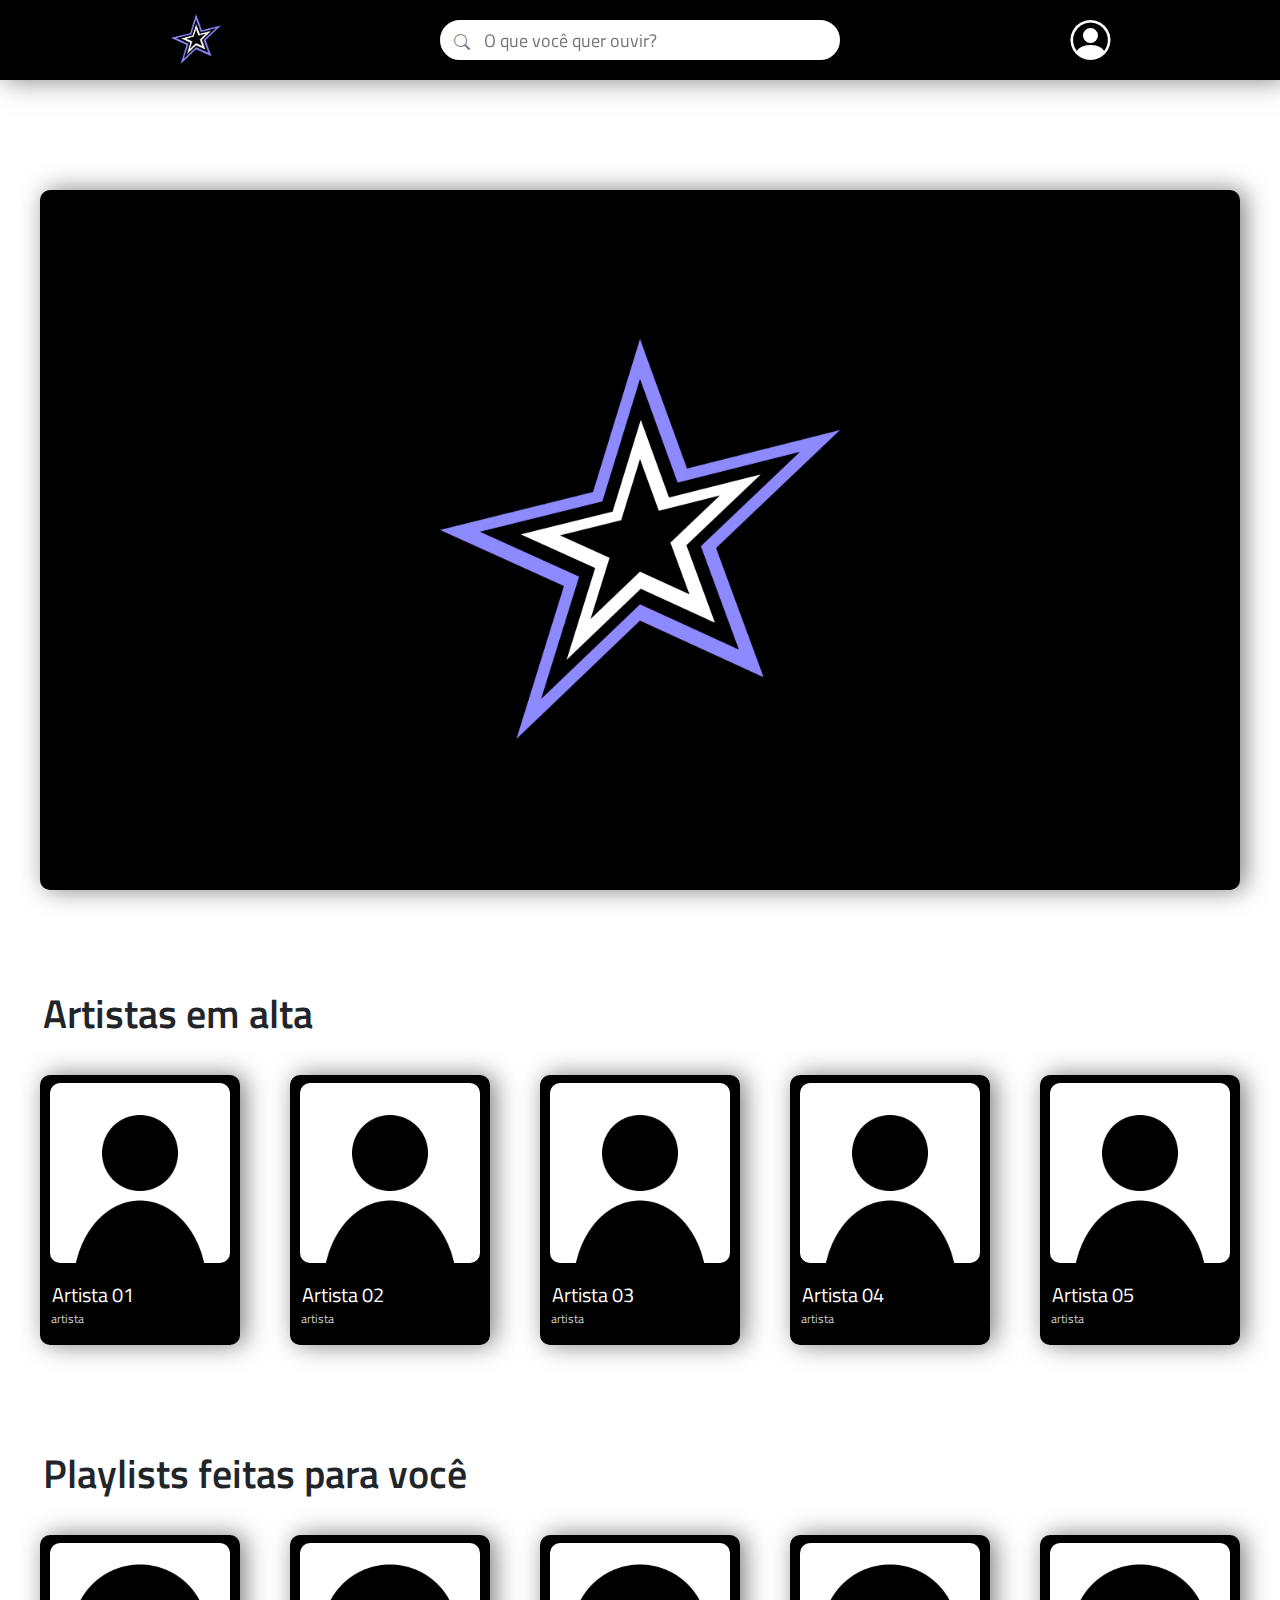
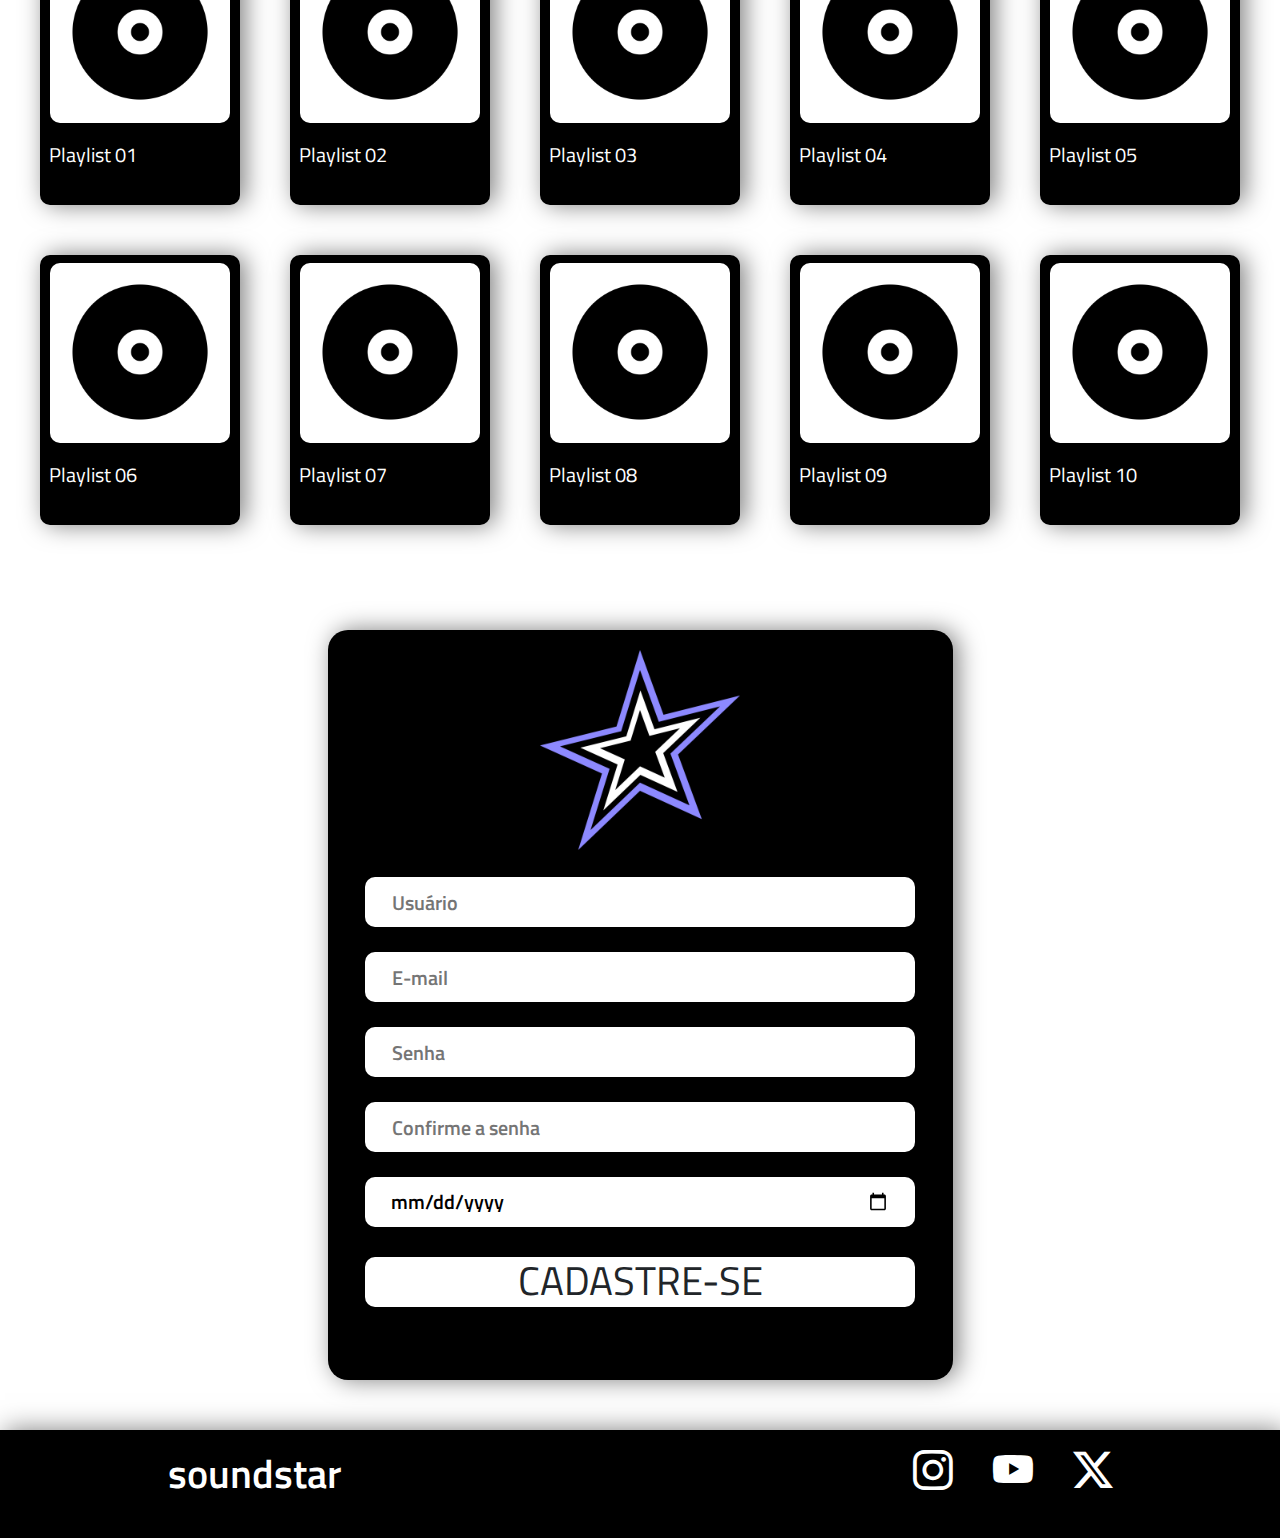
<file: index.html>
<!DOCTYPE html>
<html lang="pt-br">
    <head>
        <meta charset="UTF-8">
        <meta name="viewport" content="width=device-width, initial-scale=1">
        <meta http-equiv="X-UA-Compatible" content="IE=edge">
        <link href="https://cdn.jsdelivr.net/npm/bootstrap@5.3.3/dist/css/bootstrap.min.css" rel="stylesheet">
        <link rel="stylesheet" href="./css/style.css">

        <link rel="preconnect" href="https://fonts.googleapis.com">
        <link rel="preconnect" href="https://fonts.gstatic.com" crossorigin>
        <link href="https://fonts.googleapis.com/css2?family=Titillium+Web:wght@200;300;400&display=swap" rel="stylesheet">
        <link rel="stylesheet" href="https://cdn.jsdelivr.net/npm/bootstrap-icons@1.11.3/font/bootstrap-icons.min.css">

        
        <meta property="og:type" content="website" />
        <meta property="og:url" content="https://vithorll.github.io/trabalho-bootstrap/" />
        <meta property="og:title" content="Escute músicas gratuitamente com SoundStar!" />
        <meta property="og:description" content="Descubra e reproduza mais de 320 milhões de faixas musicais. Junte-se à maior comunidade online de artistas, bandas, DJs e criadores de áudio do mundo." />
        <meta property="og:image" content="https://vithorll.github.io/trabalho-bootstrap/img/soundstarbackground.png" />

        <title> Soundstar </title>
    </head>

    <body>
        <div class="page-wrapper">

            <!-- ============================================================================================== -->
            <!-- header ======================================================================================= -->
            <header>
                <div class="mycontainer">
                    <div class="logo"><a href="index.html"><figure><img src="./img/logo_soundstar.webp" alt="logo soundstar"></figure></a></div>
                    <div class="search">
                        <div class="lupa-buscar">
                            <i class="bi bi-search"></i>
                        </div>

                        <div class="input-buscar">
                            <input type="text" placeholder="O que você quer ouvir?">
                        </div>
                    </div>
                    <div class="menu">
                        <nav>
                            <a href="#" aria-label="Amizades"><i class="bi bi-people-fill"></i></a>
                            <a href="#" aria-label="Notificações"><i class="bi bi-bell-fill"></i></a>
                            <a href="./html/register.html" aria-label="Configurações"><i class="bi bi-gear-fill"></i></a>
                        </nav>
                    </div>

                    <div class="profile">
                        <nav class="nav2">
                            <a href="./html/user.html" class="profile-pic" aria-label="Perfil"><i class="bi bi-person-circle"></i></a>
                        </nav>
                    </div>
                </div>
            </header>
            <!-- header ======================================================================================= -->
            <!-- ============================================================================================== -->


            <!-- ============================================================================================== -->
            <!-- main ========================================================================================= -->
            <main>

                <div class="main-container">

                    <div class="anuncio">
                        <figure><img src="./img/logo_soundstar.webp" alt="logo soundstar"></figure>
                    </div><!--anuncio-->

                    <div class="legenda1">
                        <h1>Artistas em alta</h1>
                    </div>

                    <div class="artistas-rt">
                        <div class="art-box">
                            <div class="imgt">
                                <figure><img src="./img/img_usuario.webp" alt="icone base de avatar"></figure>
                            </div>
                            <h1>Artista 01</h1>
                            <h2>artista</h2>
                        </div>
                        <div class="art-box">
                            <div class="imgt">
                                <figure><img src="./img/img_usuario.webp" alt="icone base de avatar"></figure>
                            </div>
                            <h1>Artista 02</h1>
                            <h2>artista</h2>
                        </div>
                        <div class="art-box">
                            <div class="imgt">
                                <figure><img src="./img/img_usuario.webp" alt="icone base de avatar"></figure>
                            </div>
                            <h1>Artista 03</h1>
                            <h2>artista</h2>
                        </div>
                        <div class="art-box">
                            <div class="imgt">
                                <figure><img src="./img/img_usuario.webp" alt="icone base de avatar"></figure>
                            </div>
                            <h1>Artista 04</h1>
                            <h2>artista</h2>
                        </div>
                        <div class="art-box">
                            <div class="imgt">
                                <figure><img src="./img/img_usuario.webp" alt="icone base de avatar"></figure>
                            </div>
                            <h1>Artista 05</h1>
                            <h2>artista</h2>
                        </div>
                    </div><!--artistas-rt-->

                    <div class="legenda2">
                        <h1>Playlists feitas para você</h1>
                    </div>

                    <div class="playlists-fpv">
                        <div class="fpv-box">
                            <div class="imgfpv">
                                <figure><img src="./img/img_disco.webp" alt="icone de disco"></figure>
                            </div>
                            <h1>Playlist 01</h1>
                        </div>
                        <div class="fpv-box">
                            <div class="imgfpv">
                                <figure><img src="./img/img_disco.webp" alt="icone de disco"></figure>
                            </div>
                            <h1>Playlist 02</h1>
                        </div>
                        <div class="fpv-box">
                            <div class="imgfpv">
                                <figure><img src="./img/img_disco.webp" alt="icone de disco"></figure>
                            </div>
                            <h1>Playlist 03</h1>
                        </div>
                        <div class="fpv-box">
                            <div class="imgfpv">
                                <figure><img src="./img/img_disco.webp" alt="icone de disco"></figure>
                            </div>
                            <h1>Playlist 04</h1>
                        </div>
                        <div class="fpv-box">
                            <div class="imgfpv">
                                <figure><img src="./img/img_disco.webp" alt="icone de disco"></figure>
                            </div>
                            <h1>Playlist 05</h1>
                        </div>
                        <div class="fpv-box">
                            <div class="imgfpv">
                                <figure><img src="./img/img_disco.webp" alt="icone de disco"></figure>
                            </div>
                            <h1>Playlist 06</h1>
                        </div>
                        <div class="fpv-box">
                            <div class="imgfpv">
                                <figure><img src="./img/img_disco.webp" alt="icone de disco"></figure>
                            </div>
                            <h1>Playlist 07</h1>
                        </div>
                        <div class="fpv-box">
                            <div class="imgfpv">
                                <figure><img src="./img/img_disco.webp" alt="icone de disco"></figure>
                            </div>
                            <h1>Playlist 08</h1>
                        </div>
                        <div class="fpv-box">
                            <div class="imgfpv">
                                <figure><img src="./img/img_disco.webp" alt="icone de disco"></figure>
                            </div>
                            <h1>Playlist 09</h1>
                        </div>
                        <div class="fpv-box">
                            <div class="imgfpv">
                                <figure><img src="./img/img_disco.webp" alt="icone de disco"></figure>
                            </div>
                            <h1>Playlist 10</h1>
                        </div>
                        
                        
                    </div><!--playlists-fpv-->

                </div><!--main-container-->

                <div class="register-main-container">

                    <div class="register-bg">
                        <div class="register-logo"><figure><img src="./img/logo_soundstar.webp" alt="logo soundstar"></figure></div>
                        <form>
                            <div class="inputre"><input type="text" placeholder="Usuário"></div>
                            <div class="inputre"><input type="text" placeholder="E-mail"></div>
                            <div class="inputre"><input type="password" placeholder="Senha"></div>
                            <div class="inputre"><input type="password" placeholder="Confirme a senha"></div>
                            <div class="inputre"><input type="date" aria-label="Data"></div>
                        </form>
                        

                        <div class="submit"><h1>CADASTRE-SE</h1></div>
                    </div><!--register-bg-->
    
                </div><!--register-main-container-->

            </main>
            <!-- main ========================================================================================= -->
            <!-- ============================================================================================== -->
            

            <!-- ============================================================================================== -->
            <!-- footer ======================================================================================= -->
            <footer>    
                <div class="rodape">
                    <h1>soundstar</h1>
                    <nav>
                        <a href="#" aria-label="Instagram"><i class="bi bi-instagram"></i></a>
                        <a href="#" aria-label="Youtube"><i class="bi bi-youtube"></i></a>
                        <a href="#" aria-label="X"><i class="bi bi-twitter-x"></i></a>
                    </nav>  
                </div>
            </footer>
            <!-- footer ======================================================================================= -->
            <!-- ============================================================================================== -->
        </div><!--page-wrapper-->
    </body>

</html>
</file>
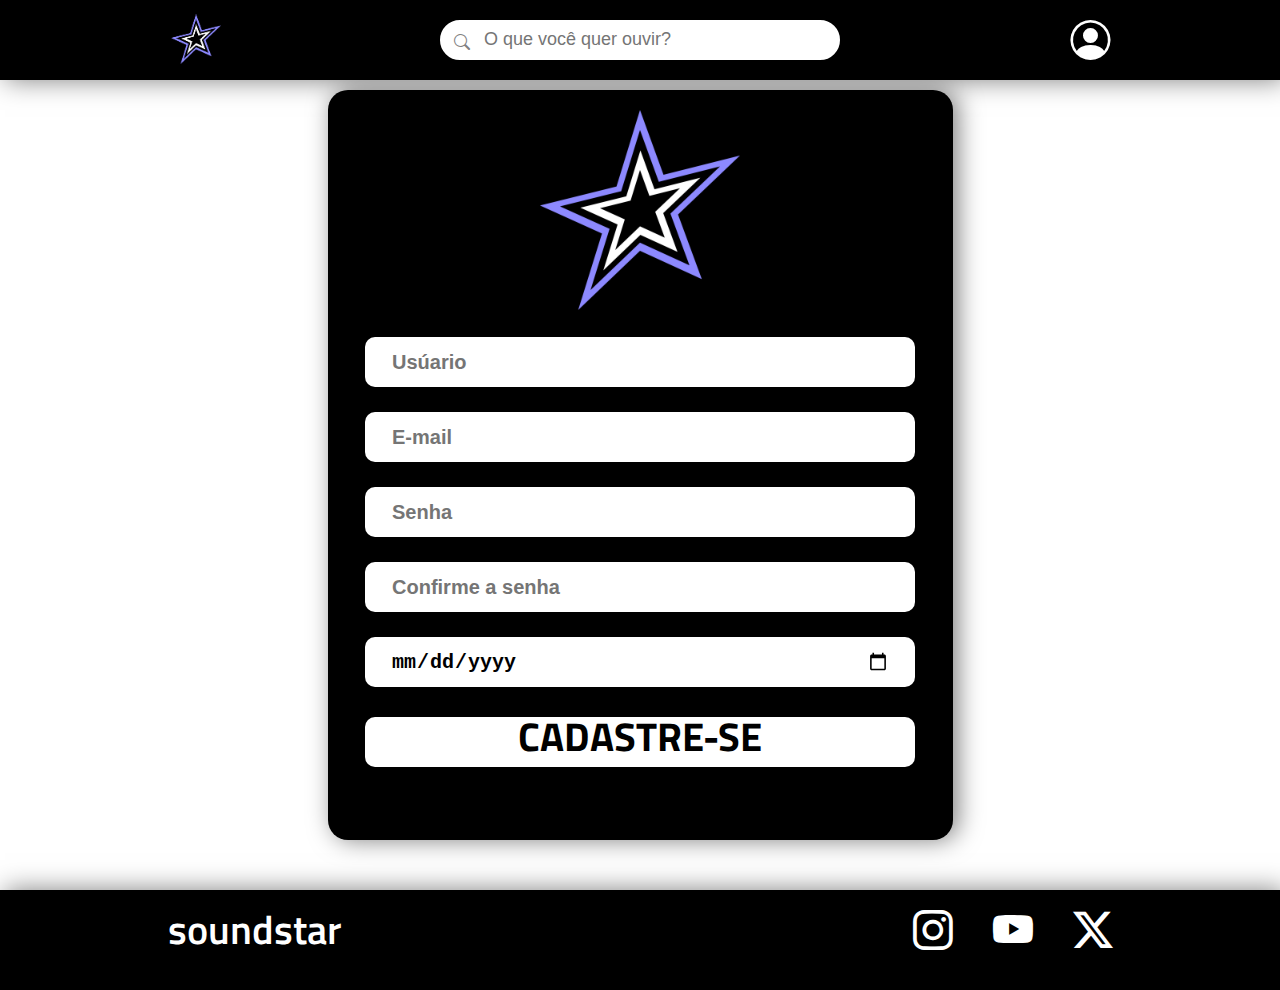
<file: html/register.html>
<!DOCTYPE html>
<html lang="pt-br">
    <head>
        <meta charset="UTF-8">
        <meta name="viewport" content="width=device-width, initial-scale=1">
        <meta http-equiv="X-UA-Compatible" content="IE=edge">
        <link rel="stylesheet" href="../css/style.css">

        <link rel="preconnect" href="https://fonts.googleapis.com">
        <link rel="preconnect" href="https://fonts.gstatic.com" crossorigin>
        <link href="https://fonts.googleapis.com/css2?family=Titillium+Web:wght@200;300;400&display=swap" rel="stylesheet">
        <link rel="stylesheet" href="https://cdn.jsdelivr.net/npm/bootstrap-icons@1.11.3/font/bootstrap-icons.min.css">
        <title> Soundstar </title>
    </head>

    <body>
        <div class="page-wrapper">
            <!-- ============================================================================================== -->
            <!-- header ======================================================================================= -->
            <header>
                <div class="mycontainer">
                    <div class="logo"><a href="../index.html"><figure><img src="../img/logo_soundstar.png" alt="logo soundstar"></figure></a></div>
                    <div class="search">
                        <div class="lupa-buscar">
                            <i class="bi bi-search"></i>
                        </div>

                        <div class="input-buscar">
                            <input type="text" placeholder="O que você quer ouvir?">
                        </div>
                    </div>
                    <div class="menu">
                        <nav>
                            <a href="#"><i class="bi bi-people-fill"></i></a>
                            <a href="#"><i class="bi bi-bell-fill"></i></a>
                            <a href="#"><i class="bi bi-gear-fill"></i></a>
                        </nav>
                    </div>

                    <div class="profile">
                        <nav class="nav2">
                            <a href="user.html" class="profile-pic"><i class="bi bi-person-circle"></i></a>
                        </nav>
                    </div>
                </div>
            </header>
            <!-- header ======================================================================================= -->
            <!-- ============================================================================================== -->

            <!-- ============================================================================================== -->
            <!-- main ========================================================================================= -->



            <!-- main ========================================================================================= -->
            <!-- ============================================================================================== -->

            <main>
                <div class="register-main-container">

                    <div class="register-bg">
                        <div class="register-logo"><figure><img src="../img/logo_soundstar.png" alt="logo soundstar"></figure></div>
                        <form>
                            <div class="inputre"><input type="text" placeholder="Usúario"></div>
                            <div class="inputre"><input type="text" placeholder="E-mail"></div>
                            <div class="inputre"><input type="password" placeholder="Senha"></div>
                            <div class="inputre"><input type="password" placeholder="Confirme a senha"></div>
                            <div class="inputre"><input type="date"></div>
                        </form>
                        

                        <div class="submit"><h1>CADASTRE-SE</h1></div>
                    </div><!--register-bg-->
    
                </div><!--register-main-container-->
            </main>

            <!-- ============================================================================================== -->
            <!-- footer ======================================================================================= -->
            <footer>    
                <div class="rodape">
                    <h1>soundstar</h1>
                    <nav>
                        <a href="#"><i class="bi bi-instagram"></i></a>
                        <a href="#"><i class="bi bi-youtube"></i></a>
                        <a href="#"><i class="bi bi-twitter-x"></i></a>
                    </nav>  
                </div>
            </footer>
            <!-- footer ======================================================================================= -->
            <!-- ============================================================================================== -->
        </div><!--page-wrapper-->
    </body>

</html>
</file>
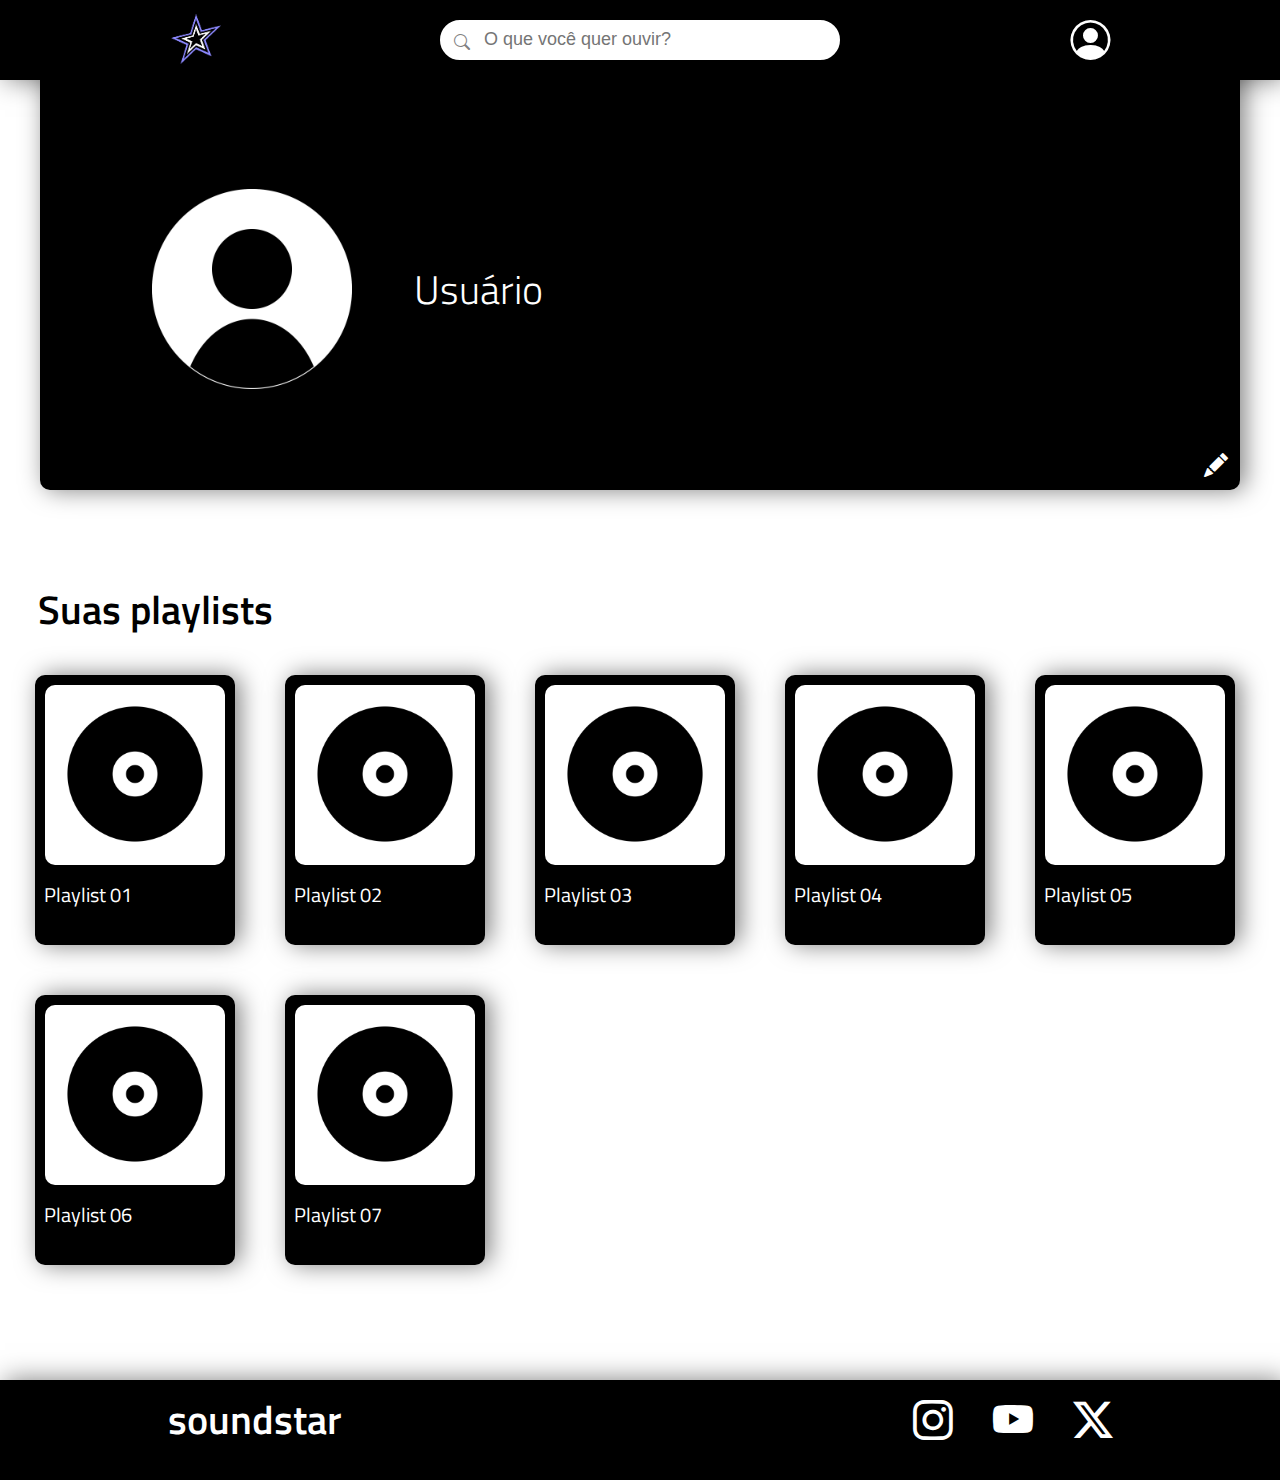
<file: html/user.html>
<!DOCTYPE html>
<html lang="pt-br">
    <head>
        <meta charset="UTF-8">
        <meta name="viewport" content="width=device-width, initial-scale=1">
        <meta http-equiv="X-UA-Compatible" content="IE=edge">
        <link rel="stylesheet" href="../css/style.css">

        <link rel="preconnect" href="https://fonts.googleapis.com">
        <link rel="preconnect" href="https://fonts.gstatic.com" crossorigin>
        <link href="https://fonts.googleapis.com/css2?family=Titillium+Web:wght@200;300;400&display=swap" rel="stylesheet">
        <link rel="stylesheet" href="https://cdn.jsdelivr.net/npm/bootstrap-icons@1.11.3/font/bootstrap-icons.min.css">
        <title> Soundstar </title>
    </head>

    <body>
        <div class="page-wrapper">
            <!-- ============================================================================================== -->
            <!-- header ======================================================================================= -->
            <header>
                <div class="mycontainer">
                    <div class="logo"><a href="../index.html"><figure><img src="../img/logo_soundstar.png" alt="logo soundstar"></figure></a></div>
                    <div class="search">
                        <div class="lupa-buscar">
                            <i class="bi bi-search"></i>
                        </div>

                        <div class="input-buscar">
                            <input type="text" placeholder="O que você quer ouvir?">
                        </div>
                    </div>
                    <div class="menu">
                        <nav>
                            <a href="#"><i class="bi bi-people-fill"></i></a>
                            <a href="#"><i class="bi bi-bell-fill"></i></a>
                            <a href="register.html"><i class="bi bi-gear-fill"></i></a>
                        </nav>
                    </div>

                    <div class="profile">
                        <nav class="nav2">
                            <a href="#" class="profile-pic"><i class="bi bi-person-circle"></i></a>
                        </nav>
                    </div>
                </div>
            </header>
            <!-- header ======================================================================================= -->
            <!-- ============================================================================================== -->

            <!-- ============================================================================================== -->
            <!-- main ========================================================================================= -->
            <main>
                <div class="user-main-container">

                    <div class="userbg">
                        <div class="user-img"><figure><img src="../img/img_userpic.png" alt="foto do usuário"></figure></div>

                        <h1>Usuário</h1>

                        <nav class="usernav">
                            <a href="#"><i class="bi bi-pencil-fill"></i></a>
                        </nav>
                    </div><!--userbg-->

                    <div class="legenda1">
                        <h1>Suas playlists</h1>
                    </div>

                    <div class="playlists-fpv">
                        <div class="fpv-box">
                            <div class="imgfpv">
                                <figure><img src="../img/img_disco.png" alt="icone de disco"></figure>
                            </div>
                            <h1>Playlist 01</h1>
                        </div>
                        <div class="fpv-box">
                            <div class="imgfpv">
                                <figure><img src="../img/img_disco.png" alt="icone de disco"></figure>
                            </div>
                            <h1>Playlist 02</h1>
                        </div>
                        <div class="fpv-box">
                            <div class="imgfpv">
                                <figure><img src="../img/img_disco.png" alt="icone de disco"></figure>
                            </div>
                            <h1>Playlist 03</h1>
                        </div>
                        <div class="fpv-box">
                            <div class="imgfpv">
                                <figure><img src="../img/img_disco.png" alt="icone de disco"></figure>
                            </div>
                            <h1>Playlist 04</h1>
                        </div>
                        <div class="fpv-box">
                            <div class="imgfpv">
                                <figure><img src="../img/img_disco.png" alt="icone de disco"></figure>
                            </div>
                            <h1>Playlist 05</h1>
                        </div>
                        <div class="fpv-box">
                            <div class="imgfpv">
                                <figure><img src="../img/img_disco.png" alt="icone de disco"></figure>
                            </div>
                            <h1>Playlist 06</h1>
                        </div>
                        <div class="fpv-box">
                            <div class="imgfpv">
                                <figure><img src="../img/img_disco.png" alt="icone de disco"></figure>
                            </div>
                            <h1>Playlist 07</h1>
                        </div>
                    </div><!--myplaylists-->
    
                </div><!--user-main-container-->
            </main>

            <!-- main ========================================================================================= -->
            <!-- ============================================================================================== -->


            <!-- ============================================================================================== -->
            <!-- footer ======================================================================================= -->
            <footer>    
                <div class="rodape">
                    <h1>soundstar</h1>
                    <nav>
                        <a href="#"><i class="bi bi-instagram"></i></a>
                        <a href="#"><i class="bi bi-youtube"></i></a>
                        <a href="#"><i class="bi bi-twitter-x"></i></a>
                    </nav>  
                </div>
            </footer>
            <!-- footer ======================================================================================= -->
            <!-- ============================================================================================== -->
        </div><!--page-wrapper-->
    </body>

</html>
</file>
<file: css/style.css>
/* ================================================================= */

/* http://meyerweb.com/eric/tools/css/reset/ 
   v2.0 | 20110126
   License: none (public domain)
*/

html, body, div, span, applet, object, iframe,
h1, h2, h3, h4, h5, h6, p, blockquote, pre,
a, abbr, acronym, address, big, cite, code,
del, dfn, em, img, ins, kbd, q, s, samp,
small, strike, strong, sub, sup, tt, var,
b, u, i, center,
dl, dt, dd, ol, ul, li,
fieldset, form, label, legend,
table, caption, tbody, tfoot, thead, tr, th, td,
article, aside, canvas, details, embed, 
figure, figcaption, footer, header, hgroup, 
menu, nav, output, ruby, section, summary,
time, mark, audio, video {
	margin: 0;
	padding: 0;
	border: 0;
	font-size: 100%;
	font-family: "Titillium Web", sans-serif;
	vertical-align: baseline;
}
/* HTML5 display-role reset for older browsers */
article, aside, details, figcaption, figure, 
footer, header, hgroup, menu, nav, section {
	display: block;
}
body {
	line-height: 1;
}
ol, ul {
	list-style: none;
}
blockquote, q {
	quotes: none;
}
blockquote:before, blockquote:after,
q:before, q:after {
	content: '';
	content: none;
}
table {
	border-collapse: collapse;
	border-spacing: 0;
}

/* ================================================================= */

@import url('https://fonts.googleapis.com/css2?family=Titillium+Web:wght@200;300;400&display=swap');

/* ================================================================= */

* {
    box-sizing: border-box;
}

/* ================================================================= */ 

html, body {
    height: 100%;
}

body {
    margin: 0;
    padding: 0;
    display: flex;
    flex-direction: column;
    min-height: 100vh;
}



/* *=*=*=*=*=*=*=*=*=*=*=*=*=*=*=*=*=*=*=*=*=*=*=*=*=*=*=*=*=*=*=*=*=*=* */
/* *=*=*=*=*=*=*=*=*=*=*=*=*=*=*INDEX*=*=*=*=*=*=*=*=*=*=*=*=*=*=*=*=*=* */

/* *=*=*=*=*=*=*=*=*=*=*=*=*=*=*=*=*=*=*=*=*=*=*=*=*=*=*=*=*=*=*=*=*=*=* */
/* *=*=*=*=*=*=*=*=*=*=*=*=*=*=*BOOTSTRAP*=*=*=*=*=*=*=*=*=*=*=*=*=*=*=* */

.card {
    background-color: #000000;
    margin-bottom: 100px;
}

/* *=*=*=*=*=*=*=*=*=*=*=*=*=*=*BOOTSTRAP*=*=*=*=*=*=*=*=*=*=*=*=*=*=*=* */
/* *=*=*=*=*=*=*=*=*=*=*=*=*=*=*=*=*=*=*=*=*=*=*=*=*=*=*=*=*=*=*=*=*=*=* */





/* ====================================================== */
/* ========================HEADER======================== */

.page-wrapper {
    flex: 1;
    display: flex;
    flex-direction: column;
}

.page-wrapper .mycontainer {
    width: 100%;
    margin: 0 auto;
    display: flex;
    align-items: center;
    justify-content: center;
}

header {
    background-color: #000000;
    width: 100%;
    min-height: 80px;
    padding: 10px;
    align-items: center;
    justify-content: space-between;
    position: fixed;
    box-shadow: 5px 0px 25px rgba(0, 0, 0, 0.5);
    display: flex;
    flex-wrap: wrap;
}

.logo {
    margin-right: 0px;
}

.logo img {
    width: 50px;
    cursor: pointer;
}

.menu {
    width: 65%;
    display: flex;
    justify-content: right;
    flex-wrap: wrap;
}

.menu nav a {
    color: #ffffff;
    text-decoration: none;
    padding: 25px;
    font-size: 20px;
    font-weight: 400;
}

.menu nav a:hover {
    color: #8b88ff;
}

.nav {
    width: 100%;
    height: 75px;
    display: flex;
    justify-content: space-between;
    align-items: center;
    padding: 0px 50px;
    position: fixed;
    top: 0;
    z-index: 1;
}


.search {
    width: 400px;
    height: 40px;
    background-color: #ffffff;
    justify-content: space-between;
    display: flex;
    position: absolute;
    border: 2px solid #ffffff;
    border-radius: 50px;
    cursor: pointer;
    
}

.search:hover {
    border: 2px solid #8b88ff;
}


.search .lupa-buscar {
    width: 40px;
    height: 40px;
    display: flex;
    align-items: center;
    justify-content: center;
    color: #818181;
}

.search .input-buscar {
    position: absolute;
    left: 40px;
    width: 100%;
    height: 100%;
    line-height: 35px;
}

.search .input-buscar input {
    border: 0;
    outline: 0;
    width: 320px;
    font-size: 18px;
    font-weight: 400;
    background-color: transparent;
    
}

.profile .nav2 .profile-pic{
    color: #ffffff;
    font-size: 40px;
    margin-left: 30px;
    cursor: pointer;
}

.profile .nav2 .profile-pic:hover{
    color: #8b88ff;
}

@media screen and (max-width: 1400px) {

    .menu nav a {
        font-size: 0px;
    }


    
}

@media screen and (max-width: 700px) {

    .menu nav a {
        font-size: 0px;
    }

    .search {
        width: 200px;   
    }

    .search .input-buscar input {
        width: 150px;
        font-size: 14px;
    }

}

@media screen and (max-width: 350px) {

    .menu nav a {
        font-size: 0px;
    }

    .search {
        width: 60px;   
    }

    .search .input-buscar input {
        width: 50px;
        font-size: 0px;
    }

}

/* ========================HEADER======================== */
/* ====================================================== */

/* ==================================================== */
/* ========================MAIN======================== */

main {
    flex: 1;
    display: flex;
    flex-direction: column;
    padding: 10px;
    margin-top: 80px;
    justify-content: center;
    align-items: center;
    overflow: hidden;
}

.main-container {
    width: 100%;
    max-width: 1250px;
    display: flex;
    flex-direction: column;
    align-items: center;
}

.anuncio {
    background: #000000;
    margin: 100px 0;
    width: 100%;
    max-width: 1200px;
    height: 700px;
    border-radius: 10px;
    box-shadow: 5px 0px 25px rgba(0, 0, 0, 0.5);
    display: flex;
    justify-content: center;
    align-items: center;
    padding: 20px;
}

.anuncio img {
    width: 100%;
    max-width: 400px;
    height: auto;
}

.legenda1 {
    width: 100%;
    height: 40px;
}

.legenda1 h1 {
    font-size: 40px;
    margin-left: 28px;
    font-weight: 600;
}

.artistas-rt {
    margin-top: 20px;
    margin-bottom: 80px;
    display: flex;
    flex: 1;
    flex-wrap: wrap;
    justify-content: flex-start;
}

.artistas-rt .art-box {
    background: #000000;
    width: 200px;
    height: 270px;
    margin: 25px;
    border-radius: 10px;
    box-shadow: 5px 0px 25px rgba(0, 0, 0, 0.5);

    display: flex;
    flex-direction: column;
    justify-content: center;
    align-items: center;
}

.artistas-rt .art-box .imgt {
    background: #ffffff;
    width: 180px;
    height: 180px;
    border-radius: 10px;
    margin-bottom: 20px;

    display: flex;
    justify-content: center;
    align-items: center;
    overflow: hidden;

}

.artistas-rt .art-box .imgt img {
    width: 190px;
    height: 190px;
}

.artistas-rt h1 {
    font-size: 20px;
    color: #ffffff;
    font-weight: 400;
    margin-bottom: 5px;
    margin-right: 95px;
}

.artistas-rt h2 {
    font-size: 12px;
    color: #ccc;
    font-weight: 400;
    margin-right: 145px;
    margin-bottom: 10px;
}

.legenda2 {
    width: 100%;
    height: 40px;
}

.legenda2 h1 {
    font-size: 40px;
    margin-left: 28px;
    font-weight: 600;
}

.playlists-fpv {
    margin-top: 20px;
    margin-bottom: 80px;
    display: flex;
    flex: 1;
    flex-wrap: wrap;
    justify-content: flex-start;
    align-items: center;
}

.playlists-fpv .fpv-box {
    background: #000000;
    width: 200px;
    height: 270px;
    margin: 25px;
    border-radius: 10px;
    box-shadow: 5px 0px 25px rgba(0, 0, 0, 0.5);

    display: flex;
    flex-direction: column;
    justify-content: center;
    align-items: center;
}

.playlists-fpv .fpv-box .imgfpv {
    background: #ffffff;
    width: 180px;
    height: 180px;
    border-radius: 10px;
    margin-bottom: 20px;

    display: flex;
    justify-content: center;
    align-items: center;
    overflow: hidden;

}

.playlists-fpv .fpv-box .imgfpv img {
    width: 180px;
    height: 180px;
}

.playlists-fpv h1 {
    font-size: 20px;
    color: #ffffff;
    font-weight: 400;
    margin-bottom: 30px;
    margin-right: 95px;
}




/* ========================MAIN======================== */
/* ==================================================== */





/* ====================================================== */
/* ========================FOOTER======================== */

footer {
    width: 100%;
    min-height: 80px;
    background: black;
    display: flex;
    align-items: center;
    justify-content: center;
    padding: 10px;
    box-shadow: 5px 0px 25px rgba(0, 0, 0, 0.5);
}

.rodape {
    width: 75%;
    display: flex;
    justify-content: space-between;
    flex-wrap: wrap;
    margin-bottom: 10px;
    margin-top: 10px;
}

.rodape nav {
    display: flex;
    gap: 40px;
    flex-wrap: wrap;
}

.rodape nav a {
    color: #ffffff;
    text-decoration: none;
    font-size: 40px;
}

.rodape nav a:hover {
    color: #8b88ff;
}

.rodape h1 {
    font-size: 40px;
    font-weight: 600;
    color: #ffffff;
    margin-bottom: 20px;
    cursor: pointer;
}

/* ========================FOOTER======================== */
/* ====================================================== */

/* *=*=*=*=*=*=*=*=*=*=*=*=*=*=*INDEX*=*=*=*=*=*=*=*=*=*=*=*=*=*=*=*=*=* */
/* *=*=*=*=*=*=*=*=*=*=*=*=*=*=*=*=*=*=*=*=*=*=*=*=*=*=*=*=*=*=*=*=*=*=* */








/* *=*=*=*=*=*=*=*=*=*=*=*=*=*=*=*=*=*=*=*=*=*=*=*=*=*=*=*=*=*=*=*=*=*=* */
/* *=*=*=*=*=*=*=*=*=*=*=*=*=*=*USER PROFILE*=*=*=*=*=*=*=*=*=*=*=*=*=*= */


/* ====================================================== */
/* ========================MAIN======================== */

.user-main-container {
    width: 100%;
    max-width: 1260px;
    display: flex;
    justify-content: center;
    align-items: center;
    flex-direction: column;
}

.userbg {
    width: 100%;
    max-width: 1200px;
    height: 500px;
    background-color: #000000;
    box-shadow: 5px 0px 25px rgba(0, 0, 0, 0.5);
    margin-top: -100px;
    border-radius: 10px;
    z-index: -1;

    display: flex;
    flex-wrap: wrap;
    justify-content: space-evenly;
    align-items: center;
}

.userbg .user-img {
    background-color: #000000;
    margin-top: 100px;
    margin-left: 100px;
}

.userbg .user-img img {
    width: 200px;
    height: 200px;
    
}


.userbg h1 {
    color: #ffffff;
    font-size: 40px;
    font-weight: 300;
    margin-right: 0px;
    margin-left: 50px;
    margin-top: 100px;
    
}

.usernav {
    margin-top: 450px;
    margin-left: 650px;
}

.usernav a {
    color: #ffffff;
    font-size: 150%;
}

.user-main-container .legenda1 {
    margin-top: 100px;
    margin-left: 00px;
    width: 100%;
    max-width: 1315px;
}

/* ========================MAIN======================== */
/* ====================================================== */

/* *=*=*=*=*=*=*=*=*=*=*=*=*=*=*USER PROFILE*=*=*=*=*=*=*=*=*=*=*=*=*=*= */
/* *=*=*=*=*=*=*=*=*=*=*=*=*=*=*=*=*=*=*=*=*=*=*=*=*=*=*=*=*=*=*=*=*=*=* */


/* *=*=*=*=*=*=*=*=*=*=*=*=*=*=*=*=*=*=*=*=*=*=*=*=*=*=*=*=*=*=*=*=*=*=* */
/* *=*=*=*=*=*=*=*=*=*=*=*=*=*=*REGISTER*=*=*=*=*=*=*=*=*=*=*=*=*=*=*=*= */

/* ====================================================== */
/* ========================MAIN======================== */

.register-main-container {
    width: 1250px;
    display: flex;
    justify-content: center;
    align-items: center;
    flex-direction: column;
}

.register-bg {
    width: 50%;
    height: 750px;
    background-color: #000000;
    box-shadow: 5px 0px 25px rgba(0, 0, 0, 0.5);
    border-radius: 20px;
    margin-bottom: 40px;
    overflow: hidden;

    display: flex;
    flex-wrap: wrap;
    align-items: center;
    flex-direction: column;
}

.register-bg .register-logo img {
    width: 200px;
    height: 200px;
    margin-top: 20px;
}

.register-bg form {
    display: flex;
    flex-wrap: wrap;
    flex-direction: column;
    align-items: center;
}

.register-bg form .inputre {
    width: 550px;
    height: 50px;
    margin-top: 25px;
    border-radius: 10px;
    background-color: #ffffff;

    display: flex;
    flex-direction: column;
    align-items: center;
}

.register-bg form input {
    border: 0;
    outline: 0;
    border-radius: 10px;
    width: 500px;
    height: 50px;
    font-size: 20px;
    font-weight: 600;
}

.register-bg .submit {
    width: 550px;
    height: 50px;
    margin-top: 30px;
    border-radius: 10px;
    background-color: #ffffff;

    display: flex;
    flex-direction: column;
    align-items: center;

    cursor: pointer;
}

.register-bg .submit:hover {
    background-color: #8b88ff;
}

.register-bg .submit h1 {
    font-size: 40px;
    margin-top: 0px;
}



/* ========================MAIN======================== */
/* ====================================================== */

/* *=*=*=*=*=*=*=*=*=*=*=*=*=*=*REGISTER*=*=*=*=*=*=*=*=*=*=*=*=*=*=*=*= */
/* *=*=*=*=*=*=*=*=*=*=*=*=*=*=*=*=*=*=*=*=*=*=*=*=*=*=*=*=*=*=*=*=*=*=* */
</file>
